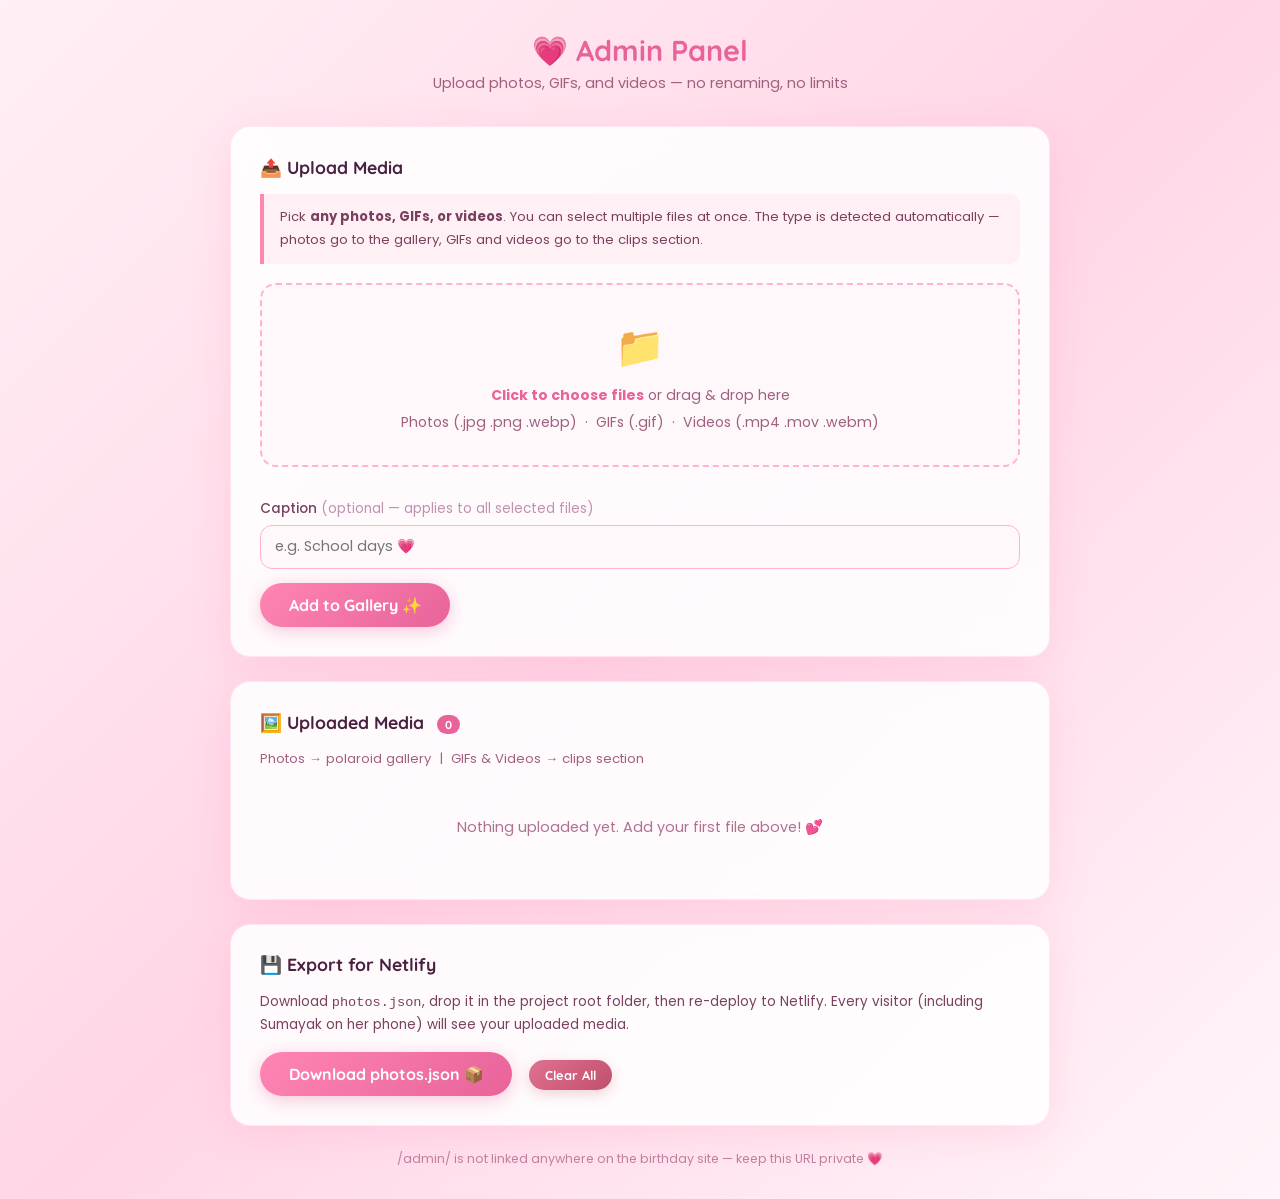
<file: admin/index.html>
<!DOCTYPE html>
<html lang="en">
<head>
  <meta charset="UTF-8" />
  <meta name="viewport" content="width=device-width, initial-scale=1.0" />
  <title>Admin — Sumayak's Birthday 💗</title>
  <link href="https://fonts.googleapis.com/css2?family=Quicksand:wght@500;600;700&family=Poppins:wght@300;400;500&display=swap" rel="stylesheet" />
  <style>
    *, *::before, *::after { box-sizing: border-box; margin: 0; padding: 0; }
    :root { --pink: #ff85b3; --dark: #4a2040; --accent: #e8639a; --card: rgba(255,255,255,0.88); }
    body { font-family: 'Poppins', sans-serif; background: linear-gradient(135deg, #fff0f5, #ffd6e7, #fff5fa); min-height: 100dvh; color: var(--dark); padding: 2rem 1rem; }
    .container { max-width: 820px; margin: 0 auto; }
    h1 { font-family: 'Quicksand', sans-serif; font-size: 1.8rem; font-weight: 700; color: var(--accent); text-align: center; margin-bottom: 0.3rem; }
    .sub { text-align: center; color: #a06080; font-size: 0.9rem; margin-bottom: 2rem; }
    .card { background: var(--card); backdrop-filter: blur(16px); border-radius: 20px; padding: 1.8rem; box-shadow: 0 8px 40px rgba(255,133,179,0.2); border: 1.5px solid rgba(255,179,207,0.3); margin-bottom: 1.5rem; }
    .card h2 { font-family: 'Quicksand', sans-serif; font-size: 1.1rem; font-weight: 700; color: var(--dark); margin-bottom: 1rem; }
    label { display: block; font-size: 0.85rem; font-weight: 500; color: #7a4060; margin-bottom: 0.35rem; }
    input[type="text"] { width: 100%; padding: 0.65rem 0.9rem; border-radius: 12px; border: 1.5px solid #ffb3cf; background: #fff8fb; font-family: 'Poppins', sans-serif; font-size: 0.9rem; color: var(--dark); outline: none; transition: border-color 0.2s; margin-bottom: 0.9rem; }
    input:focus { border-color: var(--pink); }

    .upload-area { border: 2.5px dashed #ffb3cf; border-radius: 16px; padding: 2rem 1rem; text-align: center; cursor: pointer; transition: background 0.2s, border-color 0.2s; background: #fff8fb; margin-bottom: 1rem; }
    .upload-area:hover, .upload-area.drag-over { background: #ffe8f4; border-color: var(--pink); }
    .upload-area input[type="file"] { display: none; }
    .upload-icon { font-size: 2.5rem; margin-bottom: 0.5rem; }
    .upload-area p { font-size: 0.88rem; color: #a06080; }
    .upload-area strong { color: var(--accent); }
    .type-hint { font-size: 0.78rem; color: #c090b0; margin-top: 0.4rem; }

    .preview-strip { display: flex; gap: 0.7rem; flex-wrap: wrap; margin-bottom: 1rem; min-height: 0; }
    .preview-thumb { width: 90px; height: 90px; border-radius: 10px; overflow: hidden; background: #ffd6e7; position: relative; flex-shrink: 0; }
    .preview-thumb img, .preview-thumb video { width: 100%; height: 100%; object-fit: cover; }
    .type-badge { position: absolute; top: 4px; left: 4px; background: rgba(232,99,154,0.9); color: white; font-size: 0.6rem; font-weight: 700; padding: 2px 6px; border-radius: 20px; font-family: 'Quicksand', sans-serif; text-transform: uppercase; }
    .remove-thumb { position: absolute; top: 4px; right: 4px; background: rgba(60,0,20,0.75); color: white; border: none; border-radius: 50%; width: 20px; height: 20px; font-size: 0.7rem; cursor: pointer; display: flex; align-items: center; justify-content: center; }

    .btn { background: linear-gradient(135deg, #ff85b3, #e8639a); color: white; border: none; padding: 0.75rem 1.8rem; border-radius: 50px; font-family: 'Quicksand', sans-serif; font-size: 1rem; font-weight: 700; cursor: pointer; box-shadow: 0 4px 18px rgba(232,99,154,0.35); transition: transform 0.15s; display: inline-block; }
    .btn:hover { transform: scale(1.04); }
    .btn-sm { padding: 0.45rem 1rem; font-size: 0.8rem; }
    .btn-danger { background: linear-gradient(135deg, #e07090, #c0506a); box-shadow: 0 4px 14px rgba(200,80,100,0.25); }

    .gallery-admin { display: grid; grid-template-columns: repeat(auto-fill, minmax(150px, 1fr)); gap: 1rem; margin-top: 1rem; }
    .admin-item { background: white; border-radius: 14px; padding: 0.7rem; box-shadow: 0 4px 18px rgba(200,80,130,0.12); text-align: center; }
    .admin-item .thumb { width: 100%; aspect-ratio: 1/1; object-fit: cover; border-radius: 10px; margin-bottom: 0.5rem; display: block; }
    .admin-item video.thumb { background: #1a0a12; }
    .item-type { font-size: 0.68rem; font-weight: 700; text-transform: uppercase; letter-spacing: 0.05em; color: var(--accent); margin-bottom: 0.25rem; font-family: 'Quicksand', sans-serif; }
    .cap { font-size: 0.78rem; color: #7a4060; font-family: 'Quicksand', sans-serif; font-weight: 600; margin-bottom: 0.5rem; word-break: break-word; }

    .msg { padding: 0.6rem 1rem; border-radius: 10px; font-size: 0.88rem; font-weight: 600; margin-top: 0.8rem; display: none; }
    .msg.success { background: #d4edda; color: #155724; display: block; }
    .msg.error   { background: #f8d7da; color: #721c24; display: block; }

    .tip { background: #fff0f5; border-left: 4px solid #ff85b3; padding: 0.8rem 1rem; border-radius: 0 10px 10px 0; font-size: 0.82rem; color: #7a4060; margin-bottom: 1.2rem; line-height: 1.7; }
    .empty { text-align: center; color: #b07090; font-size: 0.9rem; padding: 2rem; grid-column: 1/-1; }
    .count-badge { background: var(--accent); color: white; border-radius: 20px; font-size: 0.72rem; font-weight: 700; padding: 2px 8px; margin-left: 0.5rem; font-family: 'Quicksand', sans-serif; vertical-align: middle; }

    @media (max-width: 480px) { .gallery-admin { grid-template-columns: repeat(2, 1fr); } }
  </style>
</head>
<body>
<div class="container">
  <h1>💗 Admin Panel</h1>
  <p class="sub">Upload photos, GIFs, and videos — no renaming, no limits</p>

  <div class="card">
    <h2>📤 Upload Media</h2>
    <div class="tip">
      Pick <strong>any photos, GIFs, or videos</strong>. You can select multiple files at once. The type is detected automatically — photos go to the gallery, GIFs and videos go to the clips section.
    </div>

    <div class="upload-area" id="uploadArea">
      <input type="file" id="fileInput" accept="image/*,video/mp4,video/webm,video/quicktime" multiple />
      <div class="upload-icon">📁</div>
      <p><strong>Click to choose files</strong> or drag & drop here</p>
      <p class="type-hint">Photos (.jpg .png .webp) &nbsp;·&nbsp; GIFs (.gif) &nbsp;·&nbsp; Videos (.mp4 .mov .webm)</p>
    </div>

    <div class="preview-strip" id="previewStrip"></div>

    <label>Caption <span style="font-weight:400;color:#c090b0">(optional — applies to all selected files)</span></label>
    <input type="text" id="captionInput" placeholder="e.g. School days 💗" maxlength="100" />

    <button class="btn" id="addBtn">Add to Gallery ✨</button>
    <div class="msg" id="addMsg"></div>
  </div>

  <div class="card">
    <h2>
      🖼️ Uploaded Media
      <span class="count-badge" id="countBadge">0</span>
    </h2>
    <p style="font-size:0.82rem;color:#a06080;margin-bottom:1rem;">Photos → polaroid gallery &nbsp;|&nbsp; GIFs & Videos → clips section</p>
    <div class="gallery-admin" id="adminGallery">
      <div class="empty" id="emptyMsg">Nothing uploaded yet. Add your first file above! 💕</div>
    </div>
  </div>

  <div class="card">
    <h2>💾 Export for Netlify</h2>
    <p style="font-size:0.85rem;color:#7a4060;margin-bottom:1rem;line-height:1.6;">
      Download <code>photos.json</code>, drop it in the project root folder, then re-deploy to Netlify. Every visitor (including Sumayak on her phone) will see your uploaded media.
    </p>
    <button class="btn" id="exportBtn">Download photos.json 📦</button>
    <button class="btn btn-danger btn-sm" id="clearBtn" style="margin-left:0.8rem;margin-top:0.5rem;">Clear All</button>
    <div class="msg" id="exportMsg"></div>
  </div>

  <p style="text-align:center;font-size:0.78rem;color:#c080a0;margin-top:1rem;">
    /admin/ is not linked anywhere on the birthday site — keep this URL private 💗
  </p>
</div>

<script>
  const STORAGE_KEY = 'sumayak_media';
  const $$ = id => document.getElementById(id);

  function getMedia() {
    try { return JSON.parse(localStorage.getItem(STORAGE_KEY)) || []; }
    catch { return []; }
  }
  function saveMedia(arr) { localStorage.setItem(STORAGE_KEY, JSON.stringify(arr)); }
  function esc(s) {
    return String(s || '')
      .replace(/&/g,'&amp;').replace(/</g,'&lt;')
      .replace(/>/g,'&gt;').replace(/"/g,'&quot;').replace(/'/g,'&#39;');
  }

  function getType(file) {
    if (file.type === 'image/gif') return 'gif';
    if (file.type.startsWith('video/')) return 'video';
    return 'photo';
  }

  let pendingFiles = [];

  // Drag & drop + click
  const uploadArea = $$('uploadArea');
  const fileInput  = $$('fileInput');

  uploadArea.addEventListener('click', () => fileInput.click());
  uploadArea.addEventListener('dragover',  e => { e.preventDefault(); uploadArea.classList.add('drag-over'); });
  uploadArea.addEventListener('dragleave', ()  => uploadArea.classList.remove('drag-over'));
  uploadArea.addEventListener('drop', e => {
    e.preventDefault();
    uploadArea.classList.remove('drag-over');
    handleFiles(Array.from(e.dataTransfer.files));
  });
  fileInput.addEventListener('change', () => {
    handleFiles(Array.from(fileInput.files));
    fileInput.value = '';
  });

  function handleFiles(files) {
    const valid = files.filter(f => f.type.startsWith('image/') || f.type.startsWith('video/'));
    if (!valid.length) { showMsg('addMsg', 'error', 'Please select image or video files only.'); return; }
    pendingFiles = [...pendingFiles, ...valid];
    renderPreviews();
  }

  function renderPreviews() {
    const strip = $$('previewStrip');
    strip.innerHTML = '';
    pendingFiles.forEach((file, i) => {
      const thumb = document.createElement('div');
      thumb.className = 'preview-thumb';
      const type  = getType(file);
      const url   = URL.createObjectURL(file);
      const media = type === 'video'
        ? `<video src="${url}" muted style="width:100%;height:100%;object-fit:cover;"></video>`
        : `<img src="${url}" style="width:100%;height:100%;object-fit:cover;" />`;
      thumb.innerHTML = `${media}<span class="type-badge">${type}</span><button class="remove-thumb" data-i="${i}">✕</button>`;
      strip.appendChild(thumb);
    });
    strip.querySelectorAll('.remove-thumb').forEach(btn => {
      btn.addEventListener('click', e => {
        e.stopPropagation();
        pendingFiles.splice(parseInt(btn.dataset.i), 1);
        renderPreviews();
      });
    });
  }

  $$('addBtn').addEventListener('click', () => {
    if (!pendingFiles.length) { showMsg('addMsg', 'error', 'Please select at least one file first!'); return; }
    const caption = $$('captionInput').value.trim();
    const media   = getMedia();
    let loaded    = 0;
    const total   = pendingFiles.length;

    pendingFiles.forEach(file => {
      const reader = new FileReader();
      const type   = getType(file);
      reader.onload = e => {
        const defaults = { photo: 'A beautiful memory 💕', gif: 'That iconic moment 😂', video: 'This one hits different 🥺' };
        media.push({ src: e.target.result, caption: caption || defaults[type], type });
        loaded++;
        if (loaded === total) {
          saveMedia(media);
          pendingFiles = [];
          $$('previewStrip').innerHTML = '';
          $$('captionInput').value = '';
          renderGallery();
          showMsg('addMsg', 'success', `✅ ${total} file${total > 1 ? 's' : ''} added!`);
        }
      };
      reader.readAsDataURL(file);
    });
  });

  function renderGallery() {
    const media   = getMedia();
    const gallery = $$('adminGallery');
    const empty   = $$('emptyMsg');
    $$('countBadge').textContent = media.length;

    if (!media.length) {
      gallery.innerHTML = '';
      gallery.appendChild(empty);
      empty.style.display = 'block';
      return;
    }
    empty.style.display = 'none';
    gallery.innerHTML = '';

    media.forEach((item, i) => {
      const div = document.createElement('div');
      div.className = 'admin-item';
      const thumb = item.type === 'video'
        ? `<video class="thumb" src="${esc(item.src)}" muted playsinline preload="metadata"></video>`
        : `<img class="thumb" src="${esc(item.src)}" alt="${esc(item.caption)}" />`;
      div.innerHTML = `
        ${thumb}
        <div class="item-type">${esc(item.type)}</div>
        <div class="cap">${esc(item.caption)}</div>
        <button class="btn btn-danger btn-sm" data-i="${i}">Remove</button>
      `;
      gallery.appendChild(div);
    });

    gallery.querySelectorAll('[data-i]').forEach(btn => {
      btn.addEventListener('click', () => {
        const m = getMedia();
        m.splice(parseInt(btn.dataset.i), 1);
        saveMedia(m);
        renderGallery();
      });
    });
  }

  $$('exportBtn').addEventListener('click', () => {
    const media = getMedia();
    if (!media.length) { showMsg('exportMsg', 'error', 'No media to export yet!'); return; }
    const blob = new Blob([JSON.stringify(media, null, 2)], { type: 'application/json' });
    const a = document.createElement('a');
    a.href = URL.createObjectURL(blob);
    a.download = 'photos.json';
    a.click();
    showMsg('exportMsg', 'success', `✅ Exported ${media.length} items. Place photos.json in project root and re-deploy.`);
  });

  $$('clearBtn').addEventListener('click', () => {
    if (confirm('Remove ALL uploaded media? This cannot be undone.')) {
      localStorage.removeItem(STORAGE_KEY);
      renderGallery();
    }
  });

  function showMsg(id, type, text) {
    const el = $$(id);
    el.textContent = text;
    el.className   = `msg ${type}`;
    setTimeout(() => { el.className = 'msg'; }, 4000);
  }

  renderGallery();
</script>
</body>
</html>
</file>
